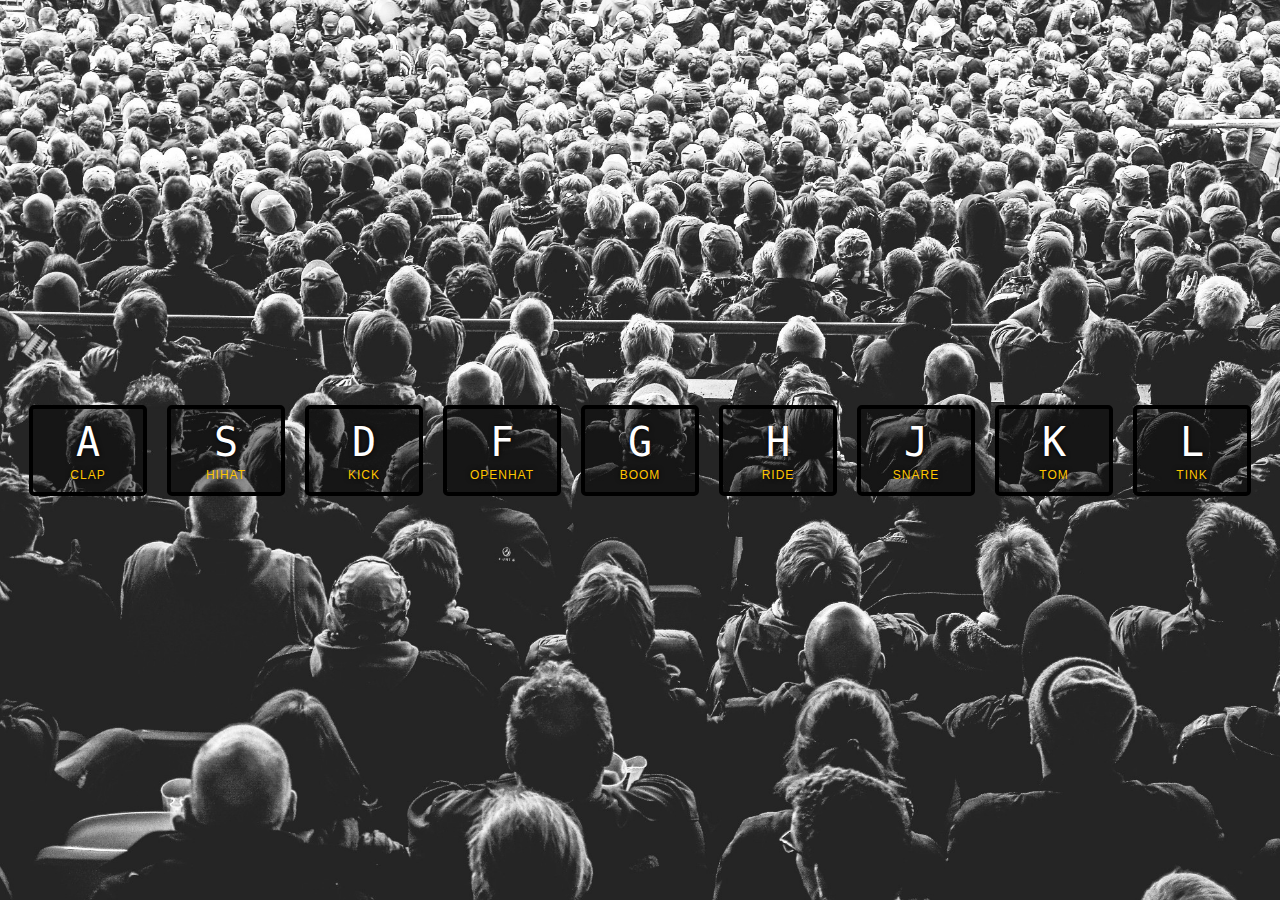
<file: 01/index.html>
<!DOCTYPE html>
<html lang="en">

<head>
  <meta charset="UTF-8">
  <title>JS Drum Kit</title>
  <link rel="stylesheet" href="style.css">
</head>

<body>


  <div class="keys">
    <div data-key="65" class="key">
      <kbd>A</kbd>
      <span class="sound">clap</span>
    </div>
    <div data-key="83" class="key">
      <kbd>S</kbd>
      <span class="sound">hihat</span>
    </div>
    <div data-key="68" class="key">
      <kbd>D</kbd>
      <span class="sound">kick</span>
    </div>
    <div data-key="70" class="key">
      <kbd>F</kbd>
      <span class="sound">openhat</span>
    </div>
    <div data-key="71" class="key">
      <kbd>G</kbd>
      <span class="sound">boom</span>
    </div>
    <div data-key="72" class="key">
      <kbd>H</kbd>
      <span class="sound">ride</span>
    </div>
    <div data-key="74" class="key">
      <kbd>J</kbd>
      <span class="sound">snare</span>
    </div>
    <div data-key="75" class="key">
      <kbd>K</kbd>
      <span class="sound">tom</span>
    </div>
    <div data-key="76" class="key">
      <kbd>L</kbd>
      <span class="sound">tink</span>
    </div>
  </div>

  <audio data-key="65" src="sounds/clap.wav"></audio>
  <audio data-key="83" src="sounds/hihat.wav"></audio>
  <audio data-key="68" src="sounds/kick.wav"></audio>
  <audio data-key="70" src="sounds/openhat.wav"></audio>
  <audio data-key="71" src="sounds/boom.wav"></audio>
  <audio data-key="72" src="sounds/ride.wav"></audio>
  <audio data-key="74" src="sounds/snare.wav"></audio>
  <audio data-key="75" src="sounds/tom.wav"></audio>
  <audio data-key="76" src="sounds/tink.wav"></audio>

  <script>

    function playSound(e) {
      const audio = document.querySelector(`audio[data-key="${e.keyCode}"]`);
      const key = document.querySelector(`.key[data-key="${e.keyCode}"]`);
      if (!audio) return; // stop the function from running all together
      audio.currentTime = 0;
      audio.play();
      key.classList.add('playing');
    }

    function removeTransition(e) {
      if (e.propertyName !== 'transform') return; // skip it if it's not a transform
      this.classList.remove('playing'); // 'this' is connected to addEventListener KEY so it knows what it is
    }

    const keys = document.querySelectorAll('.key');
    keys.forEach(key => key.addEventListener('transitionend', removeTransition));
    window.addEventListener('keydown', playSound);

  </script>


</body>

</html>
</file>
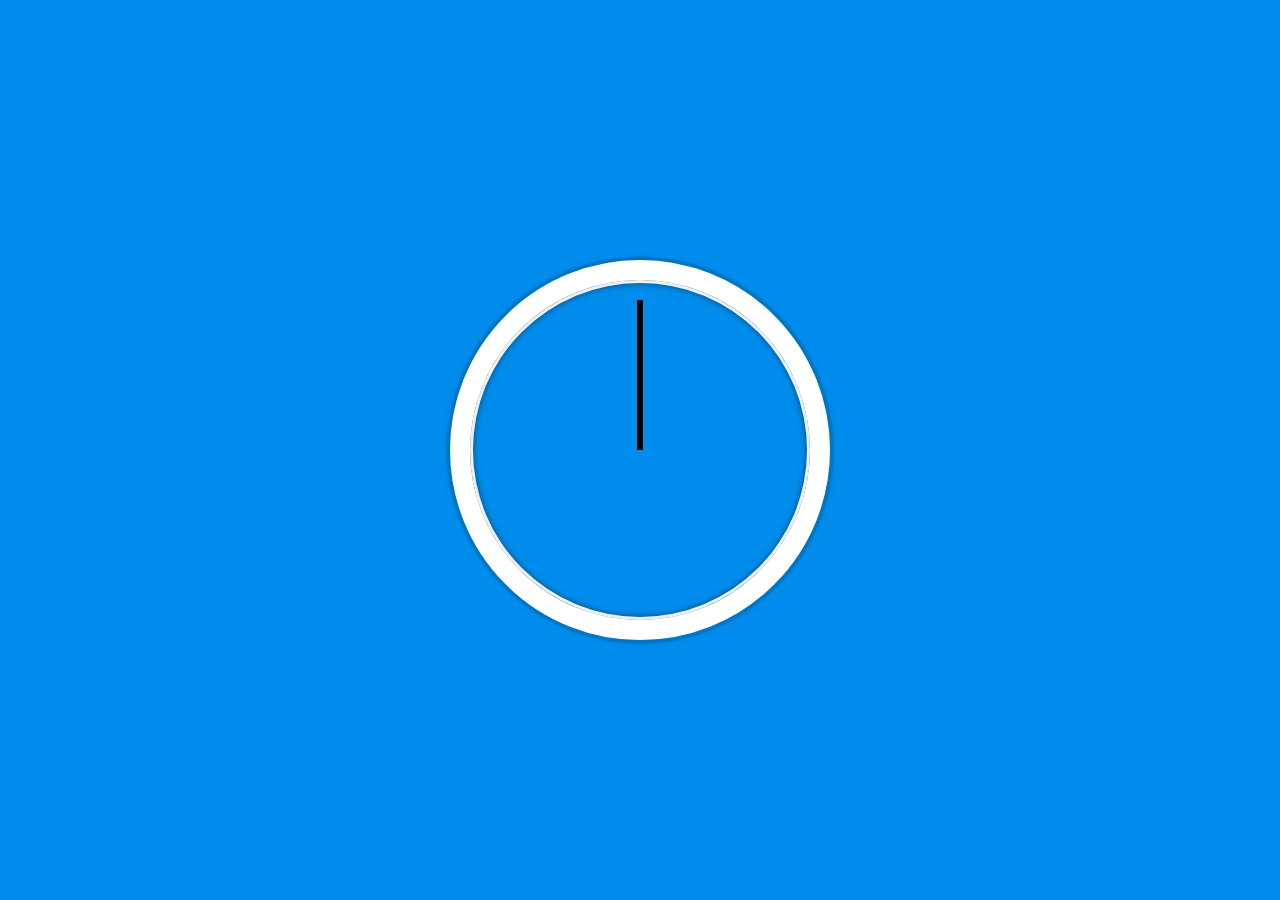
<file: 02/index.html>
<!DOCTYPE html>
<html lang="en">

<head>
  <meta charset="UTF-8">
  <title>JS + CSS Clock</title>
</head>

<body>


  <div class="clock">
    <div class="clock-face">
      <div class="hand hour-hand"></div>
      <div class="hand min-hand"></div>
      <div class="hand second-hand"></div>
    </div>
  </div>


  <style>
    html {
      background: #018DED url(https://unsplash.it/1500/1000?image=881&blur=5);
      background-size: cover;
      font-family: 'helvetica neue';
      text-align: center;
      font-size: 10px;
    }

    body {
      margin: 0;
      font-size: 2rem;
      display: flex;
      flex: 1;
      min-height: 100vh;
      align-items: center;
    }

    .clock {
      width: 30rem;
      height: 30rem;
      border: 20px solid white;
      border-radius: 50%;
      margin: 50px auto;
      position: relative;
      padding: 2rem;
      box-shadow:
        0 0 0 4px rgba(0, 0, 0, 0.1),
        inset 0 0 0 3px #EFEFEF,
        inset 0 0 10px black,
        0 0 10px rgba(0, 0, 0, 0.2);
    }

    .clock-face {
      position: relative;
      width: 100%;
      height: 100%;
      transform: translateY(-3px);
      /* account for the height of the clock hands */
    }

    .hand {
      width: 50%;
      height: 6px;
      background: black;
      position: absolute;
      top: 50%;
      transform-origin: 100%;
      transform: rotate(90deg);
      transition: all 0.05;
      transition-timing-function: cubic-bezier(0.1, 2.7, 0.58, 1);
    }
  </style>

  <script>
    const secondHand = document.querySelector('.second-hand');
    const minHand = document.querySelector('.min-hand');
    const hourHand = document.querySelector('.hour-hand');


    function setDate() {
      const now = new Date();
      const seconds = now.getSeconds();
      const secondsDegrees = ((seconds / 60) * 360) + 90;
      secondHand.style.transform = `rotate(${secondsDegrees}deg)`;

      const minutes = now.getMinutes();
      const minutesDegrees = ((minutes / 60) * 360) + 90;
      minHand.style.transform = `rotate(${minutesDegrees}deg)`;

      const hours = now.getHours();
      const hoursDegrees = ((hours / 12) * 360) + 90;
      hourHand.style.transform = `rotate(${hoursDegrees}deg)`;
    }

    setInterval(setDate, 1000);

  </script>
</body>

</html>
</file>
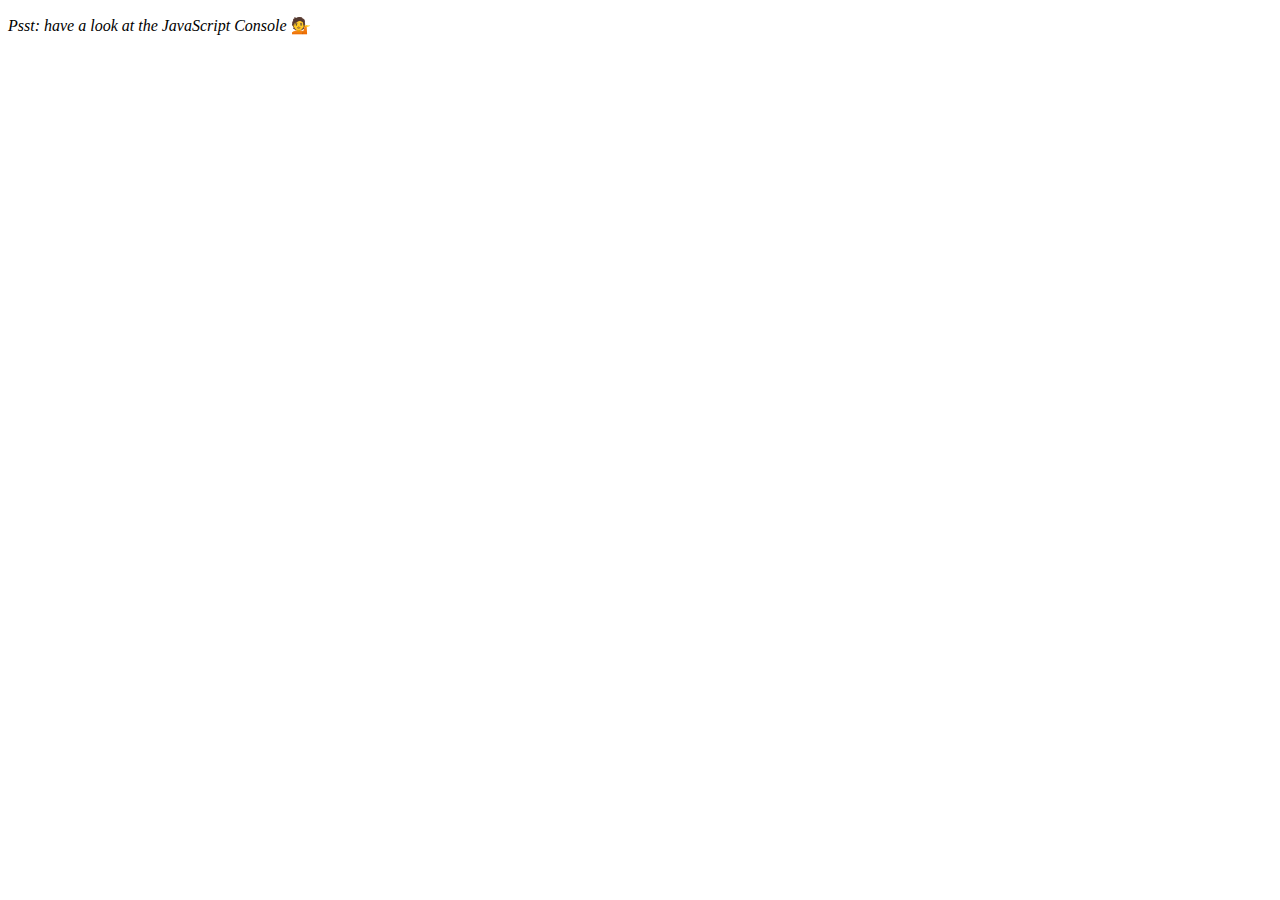
<file: 04/index.html>
<!DOCTYPE html>
<html lang="en">

<head>
  <meta charset="UTF-8">
  <title>Array Cardio 💪</title>
</head>

<body>
  <p><em>Psst: have a look at the JavaScript Console</em> 💁</p>
  <script>
    // Get your shorts on - this is an array workout!
    // ## Array Cardio Day 1

    // Some data we can work with

    const inventors = [
      { first: 'Albert', last: 'Einstein', year: 1879, passed: 1955 },
      { first: 'Isaac', last: 'Newton', year: 1643, passed: 1727 },
      { first: 'Galileo', last: 'Galilei', year: 1564, passed: 1642 },
      { first: 'Marie', last: 'Curie', year: 1867, passed: 1934 },
      { first: 'Johannes', last: 'Kepler', year: 1571, passed: 1630 },
      { first: 'Nicolaus', last: 'Copernicus', year: 1473, passed: 1543 },
      { first: 'Max', last: 'Planck', year: 1858, passed: 1947 },
      { first: 'Katherine', last: 'Blodgett', year: 1898, passed: 1979 },
      { first: 'Ada', last: 'Lovelace', year: 1815, passed: 1852 },
      { first: 'Sarah E.', last: 'Goode', year: 1855, passed: 1905 },
      { first: 'Lise', last: 'Meitner', year: 1878, passed: 1968 },
      { first: 'Hanna', last: 'Hammarström', year: 1829, passed: 1909 }
    ];

    const people = [
      'Bernhard, Sandra', 'Bethea, Erin', 'Becker, Carl', 'Bentsen, Lloyd', 'Beckett, Samuel', 'Blake, William', 'Berger, Ric', 'Beddoes, Mick', 'Beethoven, Ludwig',
      'Belloc, Hilaire', 'Begin, Menachem', 'Bellow, Saul', 'Benchley, Robert', 'Blair, Robert', 'Benenson, Peter', 'Benjamin, Walter', 'Berlin, Irving',
      'Benn, Tony', 'Benson, Leana', 'Bent, Silas', 'Berle, Milton', 'Berry, Halle', 'Biko, Steve', 'Beck, Glenn', 'Bergman, Ingmar', 'Black, Elk', 'Berio, Luciano',
      'Berne, Eric', 'Berra, Yogi', 'Berry, Wendell', 'Bevan, Aneurin', 'Ben-Gurion, David', 'Bevel, Ken', 'Biden, Joseph', 'Bennington, Chester', 'Bierce, Ambrose',
      'Billings, Josh', 'Birrell, Augustine', 'Blair, Tony', 'Beecher, Henry', 'Biondo, Frank'
    ];

    // Array.prototype.filter()
    // 1. Filter the list of inventors for those who were born in the 1500's
    const fifteen = inventors.filter(inventor => (inventor.year >= 1500 && inventor.year < 1600));
    console.table(fifteen);

    // Array.prototype.map()
    // 2. Give us an array of the inventors first and last names
    const fullNames = inventors.map(inventor => `${inventor.first} ${inventor.last}`);
    console.log(fullNames);

    // Array.prototype.sort()
    // 3. Sort the inventors by birthdate, oldest to youngest
    const ordered = inventors.sort((a, b) => a.year > b.year ? 1 : -1);
    console.table(ordered);

    // Array.prototype.reduce()
    // 4. How many years did all the inventors live all together?
    const totalYears = inventors.reduce((total, inventor) => {
      return total + (inventor.passed - inventor.year);
    }, 0);
    console.log(totalYears);

    // 5. Sort the inventors by years lived
    const oldest = inventors.sort(function (a, b) {
      const lastGuy = a.passed - a.year;
      const nextGuy = b.passed - b.year;
      return lastGuy > nextGuy ? -1 : 1;
    });

    console.table(oldest);

    // 6. create a list of Boulevards in Paris that contain 'de' anywhere in the name
    // https://en.wikipedia.org/wiki/Category:Boulevards_in_Paris
    // const category = document.querySelector('.mw-category');
    // const links = Array.from(category.querySelectorAll('a'));

    // const de = links
    //   .map(link => link.textContent);
    //   .filter(streetName => streetName.includes('de'));

    // 7. sort Exercise
    // Sort the people alphabetically by last name
    const alpha = people.sort((lastOne, nextOne) => {
      const [aLast, aFirst] = lastOne.split(', ');
      const [bLast, bFirst] = nextOne.split(', ');
      return aLast > bLast ? 1 : -1;
    });

    console.log(alpha);

    // 8. Reduce Exercise
    // Sum up the instances of each of these
    const data = ['car', 'car', 'truck', 'truck', 'bike', 'walk', 'car', 'van', 'bike', 'walk', 'car', 'van', 'car', 'truck'];

    const transportation = data.reduce(function (obj, item) {
      if (!obj[item]) {
        obj[item] = 0;
      }
      obj[item]++;
      return obj;
    }, {});

    console.log(transportation);

  </script>
</body>

</html>
</file>
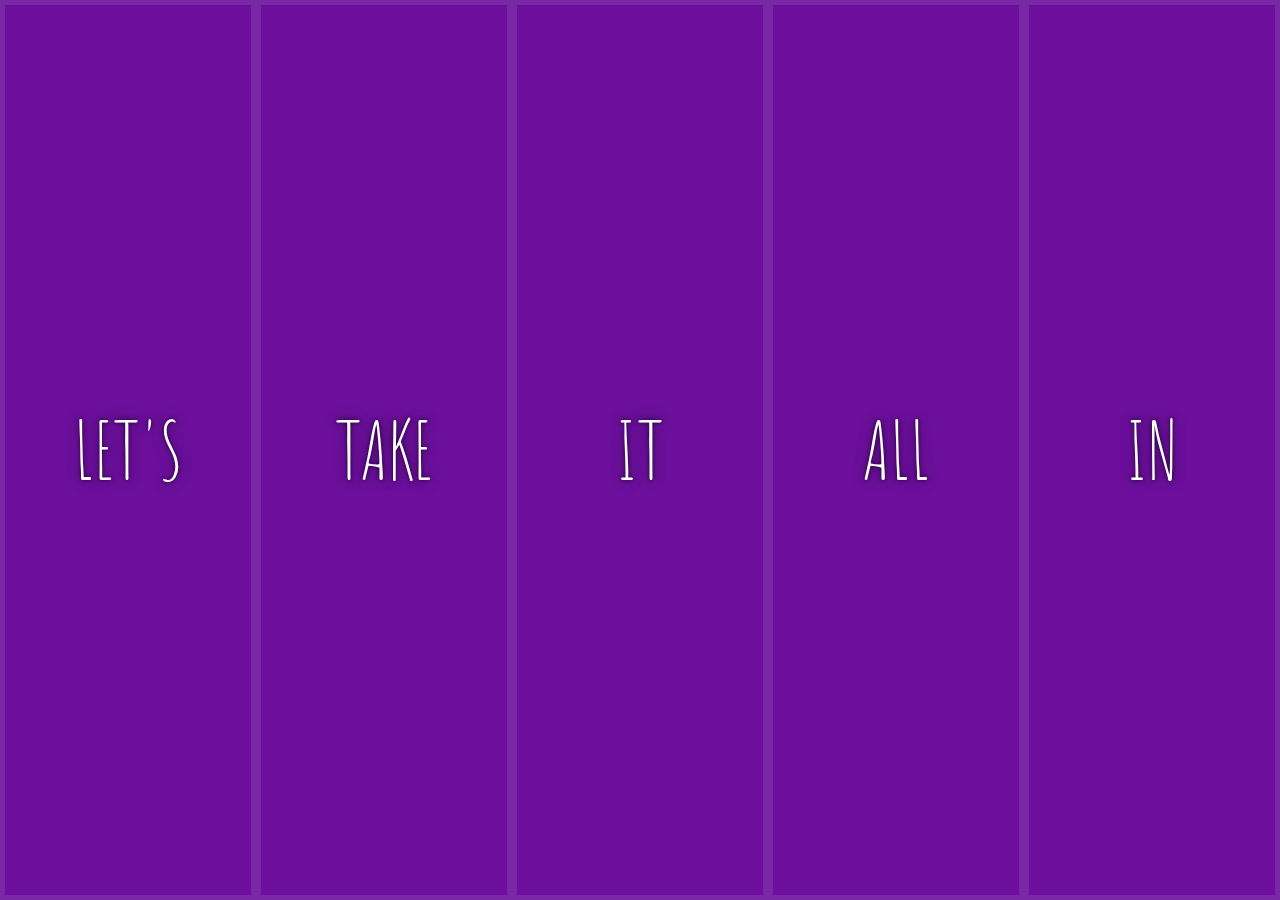
<file: 05/index.html>
<!DOCTYPE html>
<html lang="en">

<head>
  <meta charset="UTF-8">
  <title>Flex Panels 💪</title>
  <link href='https://fonts.googleapis.com/css?family=Amatic+SC' rel='stylesheet' type='text/css'>
</head>

<body>
  <style>
    html {
      box-sizing: border-box;
      background: #ffc600;
      font-family: 'helvetica neue';
      font-size: 20px;
      font-weight: 200;
    }

    body {
      margin: 0;
    }

    *,
    *:before,
    *:after {
      box-sizing: inherit;
    }

    .panels {
      min-height: 100vh;
      overflow: hidden;
      display: flex;
    }

    .panel {
      background: #6B0F9C;
      box-shadow: inset 0 0 0 5px rgba(255, 255, 255, 0.1);
      color: white;
      text-align: center;
      align-items: center;
      /* Safari transitionend event.propertyName === flex */
      /* Chrome + FF transitionend event.propertyName === flex-grow */
      transition:
        font-size 0.7s cubic-bezier(0.61, -0.19, 0.7, -0.11),
        flex 0.7s cubic-bezier(0.61, -0.19, 0.7, -0.11),
        background 0.2s;
      font-size: 20px;
      background-size: cover;
      background-position: center;
      flex: 1;
      justify-content: center;
      align-items: center;
      display: flex;
      flex-direction: column;
    }

    .panel1 {
      background-image: url(https://source.unsplash.com/gYl-UtwNg_I/1500x1500);
    }

    .panel2 {
      background-image: url(https://source.unsplash.com/rFKUFzjPYiQ/1500x1500);
    }

    .panel3 {
      background-image: url(https://images.unsplash.com/photo-1465188162913-8fb5709d6d57?ixlib=rb-0.3.5&q=80&fm=jpg&crop=faces&cs=tinysrgb&w=1500&h=1500&fit=crop&s=967e8a713a4e395260793fc8c802901d);
    }

    .panel4 {
      background-image: url(https://source.unsplash.com/ITjiVXcwVng/1500x1500);
    }

    .panel5 {
      background-image: url(https://source.unsplash.com/3MNzGlQM7qs/1500x1500);
    }

    /* Flex Items */
    .panel>* {
      margin: 0;
      width: 100%;
      transition: transform 0.5s;
      flex: 1 0 auto;
      display: flex;
      justify-content: center;
      align-items: center;
    }

    .panel>*:first-child {
      transform: translateY(-100%);
    }

    .panel.open-active>*:first-child {
      transform: translateY(0);
    }

    .panel>*:last-child {
      transform: translateY(100%);
    }

    .panel.open-active>*:last-child {
      transform: translateY(0);
    }

    .panel p {
      text-transform: uppercase;
      font-family: 'Amatic SC', cursive;
      text-shadow: 0 0 4px rgba(0, 0, 0, 0.72), 0 0 14px rgba(0, 0, 0, 0.45);
      font-size: 2em;
    }

    .panel p:nth-child(2) {
      font-size: 4em;
    }

    .panel.open {
      flex: 5;
      font-size: 40px;
    }
  </style>


  <div class="panels">
    <div class="panel panel1">
      <p>Hey</p>
      <p>Let's</p>
      <p>Dance</p>
    </div>
    <div class="panel panel2">
      <p>Give</p>
      <p>Take</p>
      <p>Receive</p>
    </div>
    <div class="panel panel3">
      <p>Experience</p>
      <p>It</p>
      <p>Today</p>
    </div>
    <div class="panel panel4">
      <p>Give</p>
      <p>All</p>
      <p>You can</p>
    </div>
    <div class="panel panel5">
      <p>Life</p>
      <p>In</p>
      <p>Motion</p>
    </div>
  </div>

  <script>

    const panels = document.querySelectorAll('.panel');

    function toggleOpen() {
      this.classList.toggle('open');
    }

    function toggleActive(e) {
      if (e.propertyName.includes('flex')) {
        this.classList.toggle('open-active');
      }
    }

    panels.forEach(panel => panel.addEventListener('click', toggleOpen));
    panels.forEach(panel => panel.addEventListener('transitionend', toggleActive));

  </script>



</body>

</html>
</file>
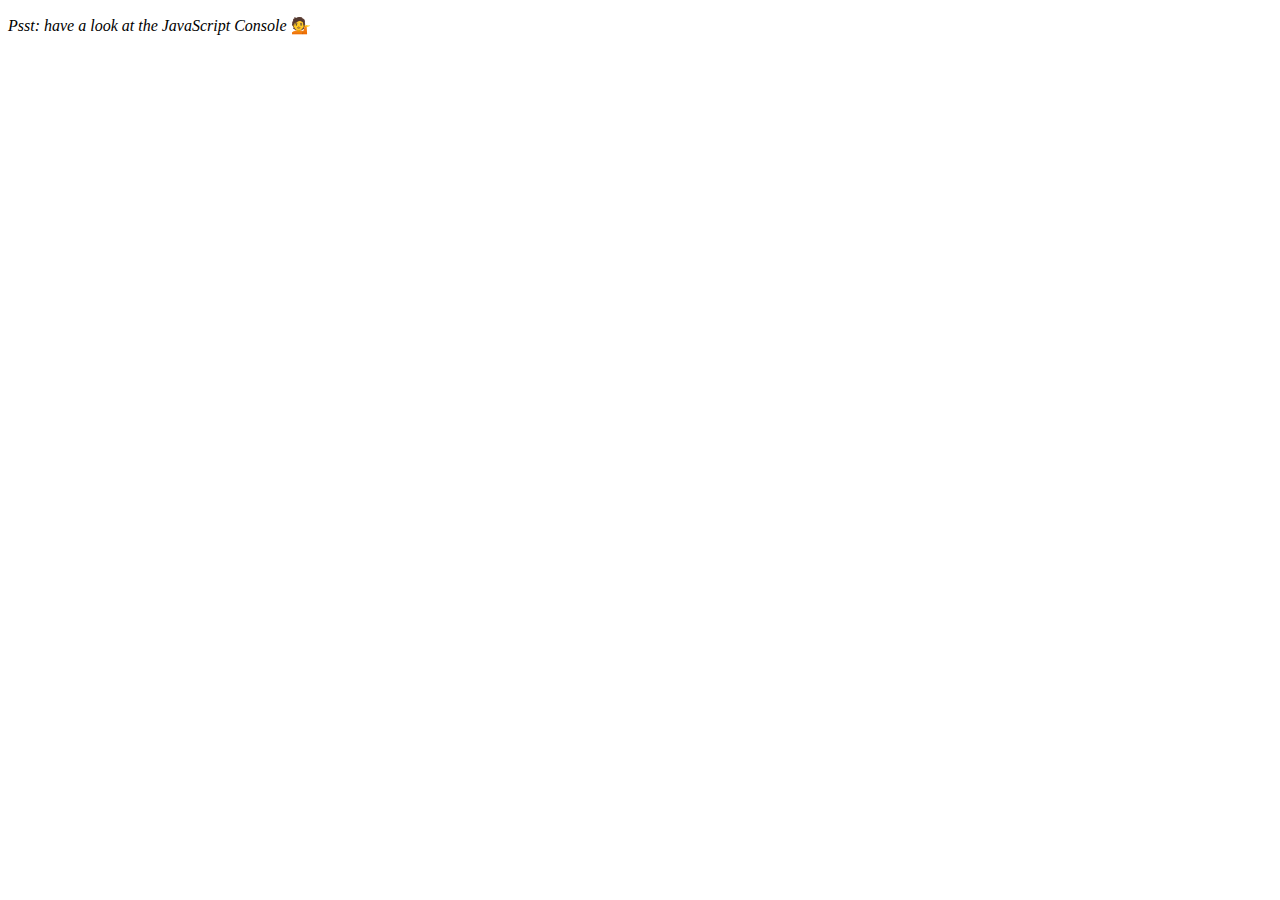
<file: 07/index.html>
<!DOCTYPE html>
<html lang="en">

<head>
  <meta charset="UTF-8">
  <title>Array Cardio 💪💪</title>
</head>

<body>
  <p><em>Psst: have a look at the JavaScript Console</em> 💁</p>
  <script>
    // ## Array Cardio Day 2

    const people = [
      { name: 'Wes', year: 1988 },
      { name: 'Kait', year: 1986 },
      { name: 'Irv', year: 1970 },
      { name: 'Lux', year: 2015 }
    ];

    const comments = [
      { text: 'Love this!', id: 523423 },
      { text: 'Super good', id: 823423 },
      { text: 'You are the best', id: 2039842 },
      { text: 'Ramen is my fav food ever', id: 123523 },
      { text: 'Nice Nice Nice!', id: 542328 }
    ];

    // Some and Every Checks
    // Array.prototype.some() // is at least one person 19 or older?

    // const isAdult = people.some(function (person) {
    //   const currentYear = (new Date()).getFullYear();
    //   if (currentYear - person.year >= 19) {
    //     return true;
    //   }
    // });

    const isAdult = people.some(person => ((new Date()).getFullYear()) - person.year >= 19);
    console.log({ isAdult });

    // Array.prototype.every() // is everyone 19 or older?
    const allAdults = people.every(person => ((new Date()).getFullYear()) - person.year >= 19);
    console.log({ allAdults });

    // Array.prototype.find()
    // Find is like filter, but instead returns just the one you are looking for
    // find the comment with the ID of 823423

    const comment = comments.find(comment => comment.id === 823423);
    console.log(comment);

    // Array.prototype.findIndex()
    // Find the comment with this ID
    // delete the comment with the ID of 823423

    const index = comments.findIndex(comment => comment.id === 823423);
    console.log(index);

    // comments.splice(index, 1);

    const newComments = [
      ...comments.slice(0, index),
      ...comments.slice(index + 1)
    ];

  </script>
</body>

</html>
</file>
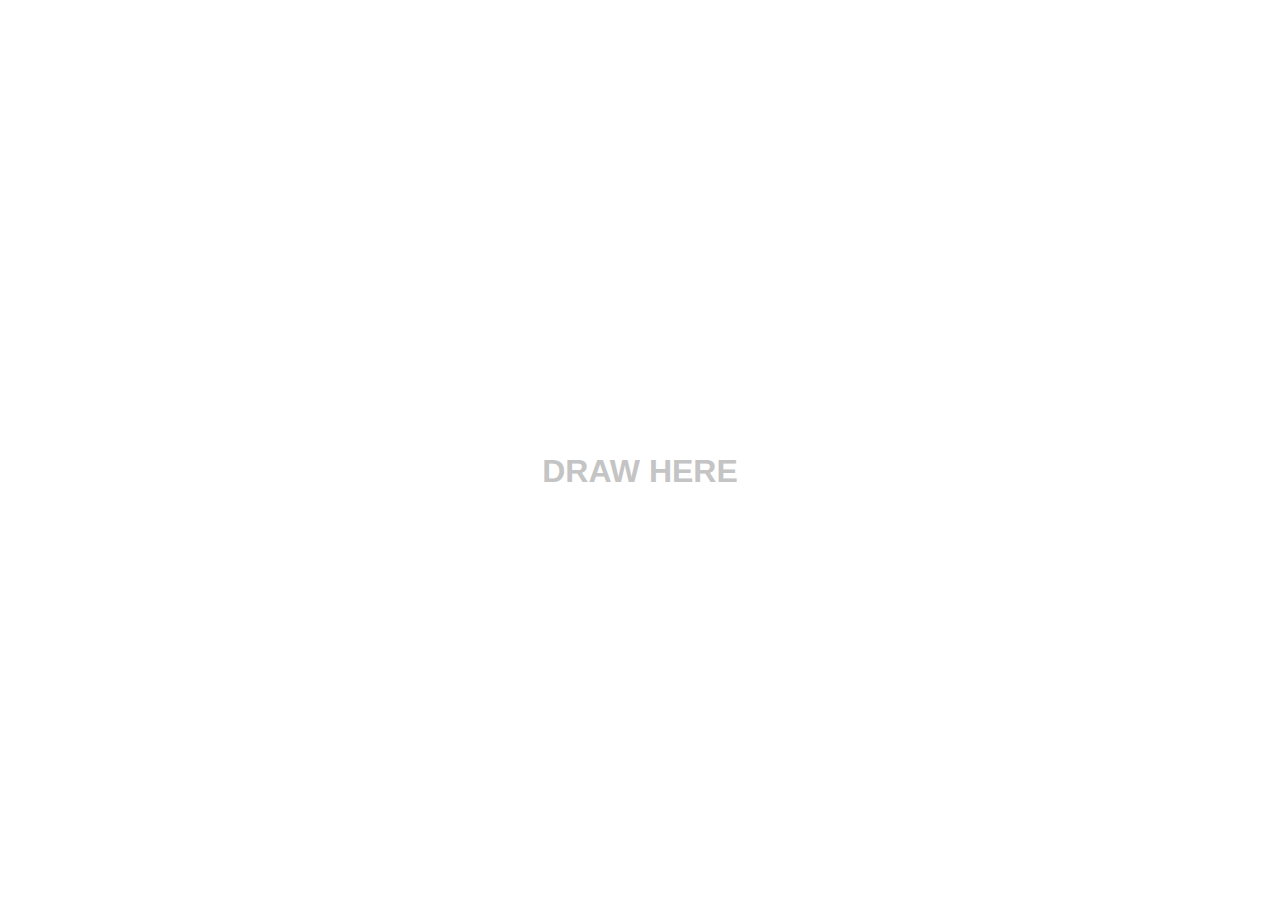
<file: 08/index.html>
<!DOCTYPE html>
<html lang="en">

<head>
  <meta charset="UTF-8">
  <title>HTML5 Canvas</title>
</head>

<body>
  <h1>DRAW HERE</h1>
  <canvas id="draw" width="800" height="800"></canvas>
  <script>
    const canvas = document.querySelector('#draw');
    const ctx = canvas.getContext('2d');
    canvas.width = window.innerWidth;
    canvas.height = window.innerHeight;
    ctx.strokeStyle = '#BADA55';
    ctx.lineJoin = 'round';
    ctx.lineCap = 'round';
    ctx.lineWidth = 100;
    // ctx.globalCompositeOperation = 'multiply'; some of fun options, check google

    let isDrawing = false;
    let lastX = 0;
    let lastY = 0;
    let hue = 0;
    let direction = true;


    function draw(e) {
      if (!isDrawing) return; // stop the function from running when they are not moused down
      ctx.strokeStyle = `hsl(${hue}, 100%, 50%)`;
      ctx.beginPath();
      // start from
      ctx.moveTo(lastX, lastY);
      // go to
      ctx.lineTo(e.offsetX, e.offsetY);
      ctx.stroke();
      [lastX, lastY] = [e.offsetX, e.offsetY];

      hue++;
      if (hue >= 360) {
        hue = 0;
      }

      if (ctx.lineWidth >= 100 || ctx.lineWidth <= 1) {
        direction = !direction;
      }

      if (direction) {
        ctx.lineWidth++;
      } else {
        ctx.lineWidth--;
      }
    }

    canvas.addEventListener('mousedown', (e) => {
      isDrawing = true;
      [lastX, lastY] = [e.offsetX, e.offsetY];
    });

    canvas.addEventListener('mousemove', draw);
    canvas.addEventListener('mouseup', () => isDrawing = false);
    canvas.addEventListener('mouseout', () => isDrawing = false);

  </script>

  <style>
    html,
    body {
      margin: 0;
      width: 100vw;
      height: 100vh;
    }

    h1 {
      position: absolute;
      top: 50%;
      left: 50%;
      transform: translate(-50%, -50%);
      z-index: -1;
      font-family: 'Trebuchet MS', 'Lucida Sans Unicode', 'Lucida Grande', 'Lucida Sans', Arial, sans-serif;
      color: #c4c4c4;
    }
  </style>

</body>

</html>
</file>
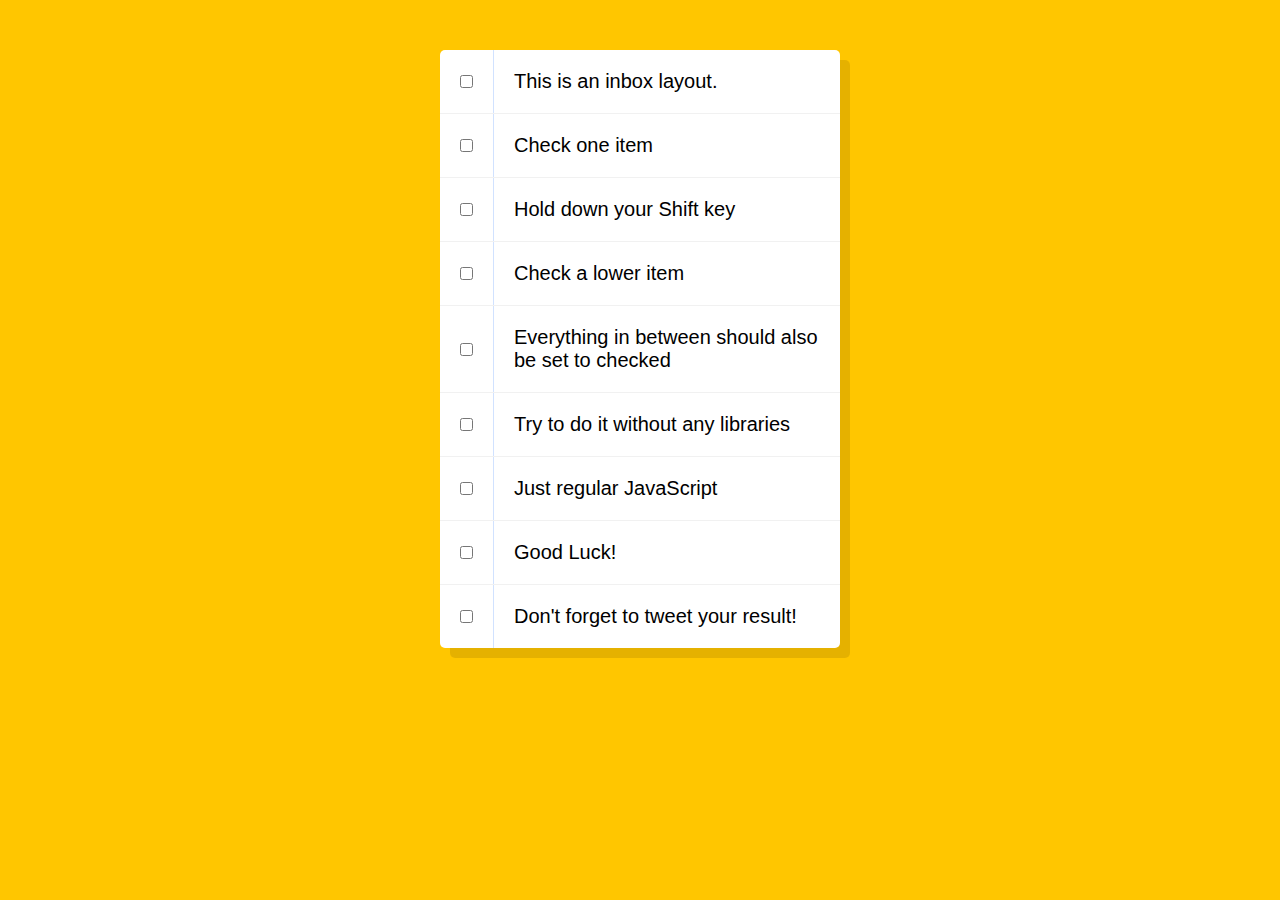
<file: 10/index.html>
<!DOCTYPE html>
<html lang="en">

<head>
  <meta charset="UTF-8">
  <title>Hold Shift to Check Multiple Checkboxes</title>
</head>

<body>
  <style>
    html {
      font-family: 'Segoe UI', Tahoma, Geneva, Verdana, sans-serif;
      background: #ffc600;
    }

    .inbox {
      max-width: 400px;
      margin: 50px auto;
      background: white;
      border-radius: 5px;
      box-shadow: 10px 10px 0 rgba(0, 0, 0, 0.1);
    }

    .item {
      display: flex;
      align-items: center;
      border-bottom: 1px solid #F1F1F1;
    }

    .item:last-child {
      border-bottom: 0;
    }

    input:checked+p {
      background: #F9F9F9;
      text-decoration: line-through;
    }

    input[type="checkbox"] {
      margin: 20px;
    }

    p {
      margin: 0;
      padding: 20px;
      transition: background 0.2s;
      flex: 1;
      font-size: 20px;
      font-weight: 200;
      border-left: 1px solid #D1E2FF;
    }
  </style>
  <!--
   The following is a common layout you would see in an email client.

   When a user clicks a checkbox, holds Shift, and then clicks another checkbox a few rows down, all the checkboxes inbetween those two checkboxes should be checked.

  -->
  <div class="inbox">
    <div class="item">
      <input type="checkbox">
      <p>This is an inbox layout.</p>
    </div>
    <div class="item">
      <input type="checkbox">
      <p>Check one item</p>
    </div>
    <div class="item">
      <input type="checkbox">
      <p>Hold down your Shift key</p>
    </div>
    <div class="item">
      <input type="checkbox">
      <p>Check a lower item</p>
    </div>
    <div class="item">
      <input type="checkbox">
      <p>Everything in between should also be set to checked</p>
    </div>
    <div class="item">
      <input type="checkbox">
      <p>Try to do it without any libraries</p>
    </div>
    <div class="item">
      <input type="checkbox">
      <p>Just regular JavaScript</p>
    </div>
    <div class="item">
      <input type="checkbox">
      <p>Good Luck!</p>
    </div>
    <div class="item">
      <input type="checkbox">
      <p>Don't forget to tweet your result!</p>
    </div>
  </div>

  <script>
    const checkboxes = document.querySelectorAll('.inbox input[type="checkbox"]');

    let lastChecked;

    function handleCheck(e) {
      // Check if they had the shift key down
      // AND check that they are checking it
      let inBetween = false;

      if (e.shiftKey && this.checked) {
        // go ahead and do what we please
        // loop over every single checkbox
        checkboxes.forEach(checkbox => {
          if (checkbox === this || checkbox === lastChecked) {
            inBetween = !inBetween;
          }

          if (inBetween) {
            checkbox.checked = true;
          }
        });

      }

      lastChecked = this;
    }

    checkboxes.forEach(checkbox => checkbox.addEventListener('click', handleCheck));

  </script>
</body>

</html>
</file>
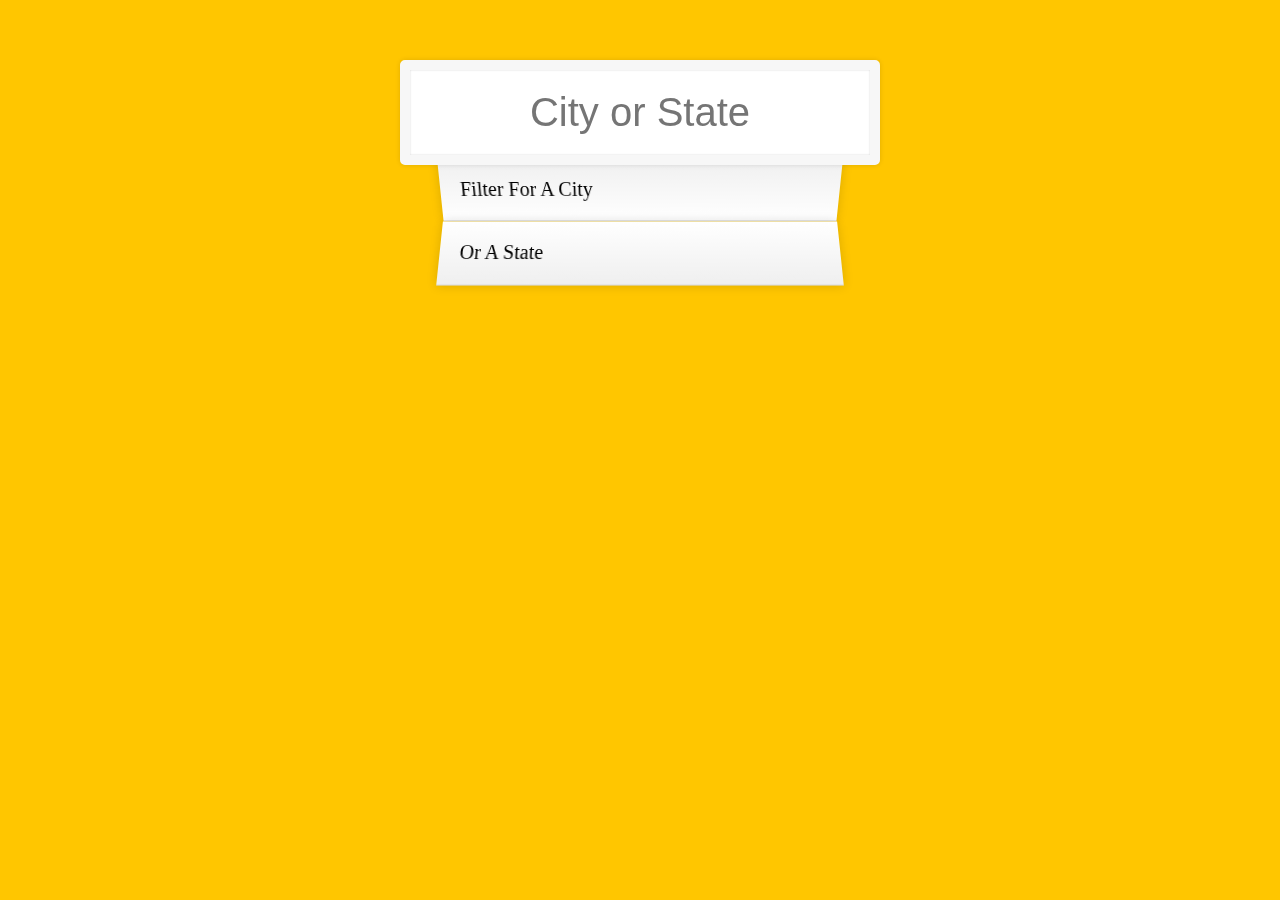
<file: 06/index-START.html>
<!DOCTYPE html>
<html lang="en">

<head>
  <meta charset="UTF-8">
  <title>Type Ahead 👀</title>
  <link rel="stylesheet" href="style.css">
</head>

<body>

  <form class="search-form">
    <input type="text" class="search" placeholder="City or State">
    <ul class="suggestions">
      <li>Filter for a city</li>
      <li>or a state</li>
    </ul>
  </form>
  <script>
    const endpoint = 'https://gist.githubusercontent.com/Miserlou/c5cd8364bf9b2420bb29/raw/2bf258763cdddd704f8ffd3ea9a3e81d25e2c6f6/cities.json';

    const cities = [];

    fetch(endpoint)

  </script>
</body>

</html>
</file>
<file: 01/style.css>
html {
  font-size: 10px;
  background: url('bg.jpg') bottom center;
  background-size: cover;
}

body,html {
  margin: 0;
  padding: 0;
  font-family: sans-serif;
}

.keys {
  display: flex;
  flex: 1;
  min-height: 100vh;
  align-items: center;
  justify-content: center;
}

.key {
  border: .4rem solid black;
  border-radius: .5rem;
  margin: 1rem;
  font-size: 1.5rem;
  padding: 1rem .5rem;
  transition: all .07s ease;
  width: 10rem;
  text-align: center;
  color: white;
  background: rgba(0,0,0,0.4);
  text-shadow: 0 0 .5rem black;
}

.playing {
  transform: scale(1.1);
  border-color: #ffc600;
  box-shadow: 0 0 1rem #ffc600;
}

kbd {
  display: block;
  font-size: 4rem;
}

.sound {
  font-size: 1.2rem;
  text-transform: uppercase;
  letter-spacing: .1rem;
  color: #ffc600;
}
</file>
<file: 06/style.css>
html {
  box-sizing: border-box;
  background: #ffc600;
  font-family: 'helvetica neue';
  font-size: 20px;
  font-weight: 200;
}

*, *:before, *:after {
  box-sizing: inherit;
}

input {
  width: 100%;
  padding: 20px;
}

.search-form {
  max-width: 400px;
  margin: 50px auto;
}

input.search {
  margin: 0;
  text-align: center;
  outline: 0;
  border: 10px solid #F7F7F7;
  width: 120%;
  left: -10%;
  position: relative;
  top: 10px;
  z-index: 2;
  border-radius: 5px;
  font-size: 40px;
  box-shadow: 0 0 5px rgba(0, 0, 0, 0.12), inset 0 0 2px rgba(0, 0, 0, 0.19);
}

.suggestions {
  margin: 0;
  padding: 0;
  position: relative;
  /*perspective: 20px;*/
}

.suggestions li {
  background: white;
  list-style: none;
  border-bottom: 1px solid #D8D8D8;
  box-shadow: 0 0 10px rgba(0, 0, 0, 0.14);
  margin: 0;
  padding: 20px;
  transition: background 0.2s;
  display: flex;
  justify-content: space-between;
  text-transform: capitalize;
}

.suggestions li:nth-child(even) {
  transform: perspective(100px) rotateX(3deg) translateY(2px) scale(1.001);
  background: linear-gradient(to bottom,  #ffffff 0%,#EFEFEF 100%);
}

.suggestions li:nth-child(odd) {
  transform: perspective(100px) rotateX(-3deg) translateY(3px);
  background: linear-gradient(to top,  #ffffff 0%,#EFEFEF 100%);
}

span.population {
  font-size: 15px;
}

.hl {
  background: #ffc600;
}
</file>
